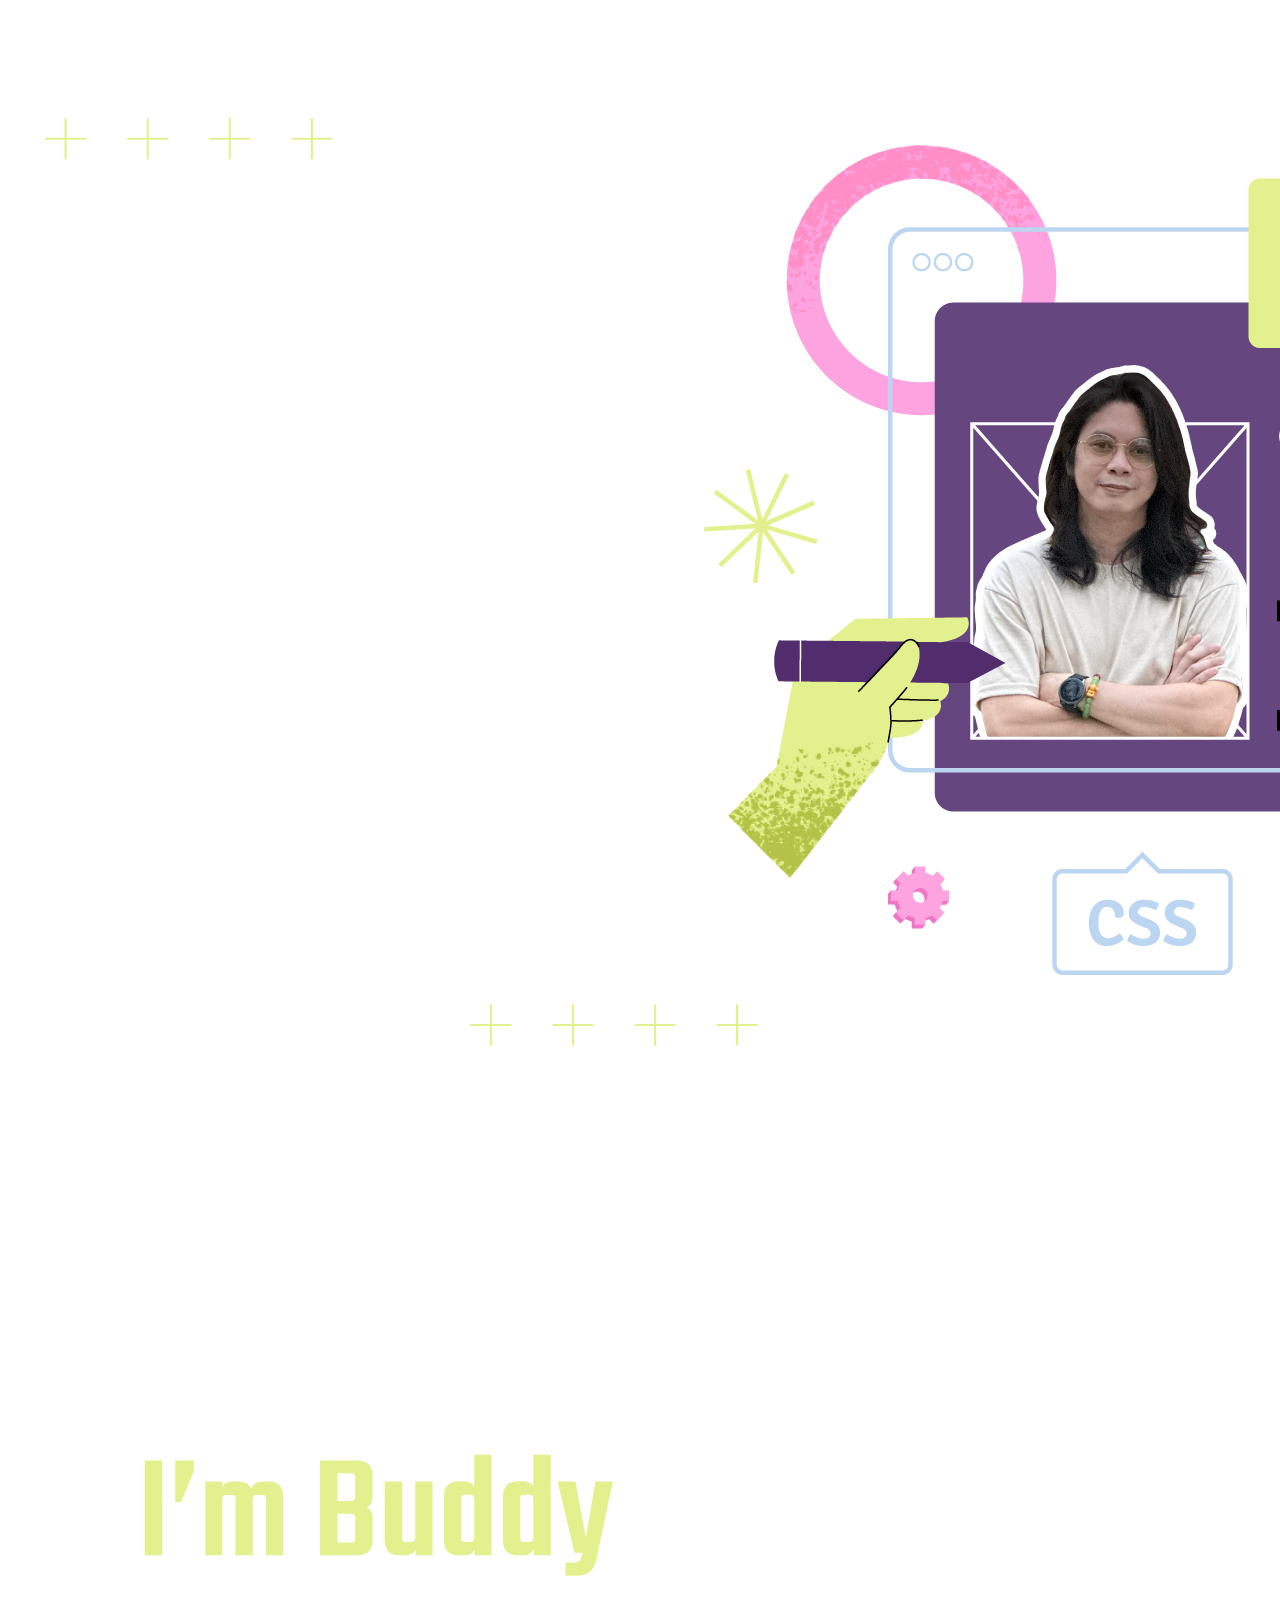
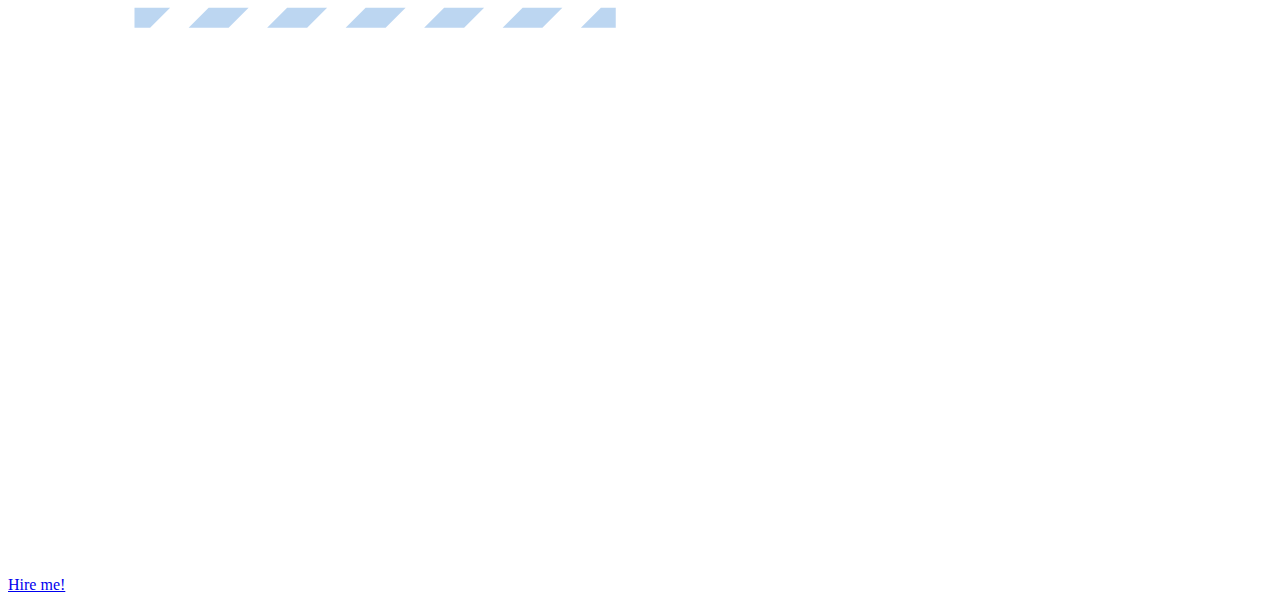
<file: portfolio project/proto/index.html>
<!DOCTYPE html>
<html lang="en">
<head>
    <meta charset="UTF-8">
    <meta name="viewport" content="width=device-width, initial-scale=1.0">
    <title>Buddy Mejia :D</title>
    <link rel="stylesheet" type="text/css" href="E:\xoctis code\portfolio project\proto\index.css" />
    <link rel="preconnect" href="https://fonts.googleapis.com">
    <link rel="preconnect" href="https://fonts.gstatic.com" crossorigin>
    <link href="https://fonts.googleapis.com/css2?family=Teko:wght@400;500;600;700&display=swap" rel="stylesheet">
</head>
<body>
    <header>
        <main id="main">
            <img src="../resources/2.png" alt="portfolio cover" id="portfolioCover">
            <img src="../resources/3.png" alt="introduction" id="introduction">
            <a href="../resources/Buddy Resume 2023.pdf" target="_blank" download="BuddyMejiaResume">Hire me!</a>
        </main>
    </header>
</body>
</html>
</file>
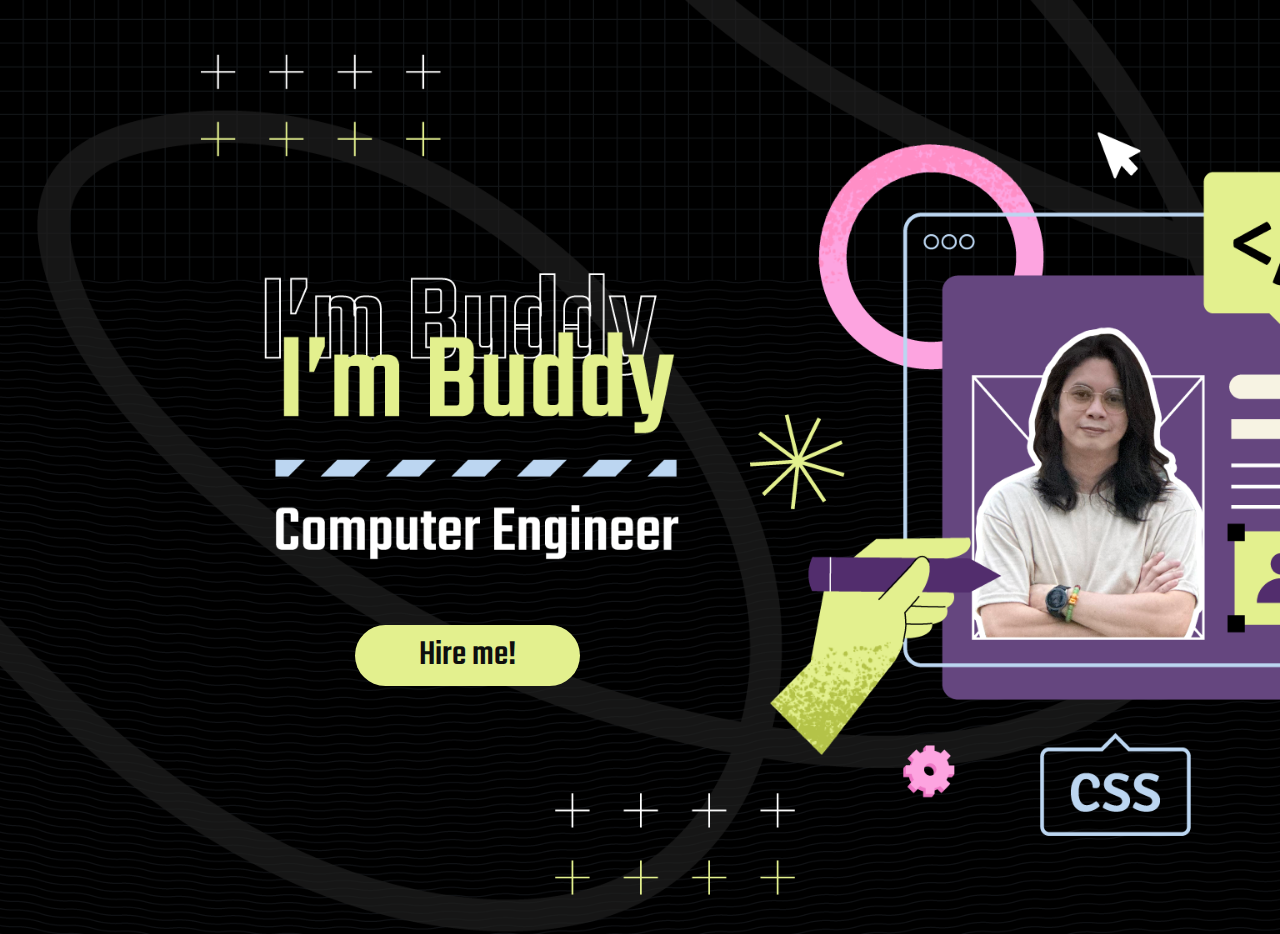
<file: portfolioproject/proto/index.html>
<!DOCTYPE html>
<html lang="en">
<head>
    <meta charset="UTF-8">
    <meta name="viewport" content="width=device-width, initial-scale=1.0">
    <title>Buddy Mejia :D</title>
    <link rel="stylesheet" type="text/css" href="index.css" />
    <link rel="preconnect" href="https://fonts.googleapis.com">
    <link rel="preconnect" href="https://fonts.gstatic.com" crossorigin>
    <link href="https://fonts.googleapis.com/css2?family=Teko:wght@400;500;600;700&display=swap" rel="stylesheet">
</head>
<body>
    <header>
        <main id="main">
            <img src="../resources/2.png" alt="portfolio cover" id="portfolioCover">
            <img src="../resources/3.png" alt="introduction" id="introduction">
            <a href="../resources/Buddy Resume 2023.pdf" target="_blank" download="BuddyMejiaResume">Hire me!</a>
        </main>
    </header>
</body>
</html>
</file>
<file: portfolioproject/proto/index.css>
* {
    padding: 0;
    margin: 0;
    box-sizing: border-box;
}

body {
    background-image: url("../resources/1.png");
    background-size: cover, contain;
    background-color: black;
    background-repeat: no-repeat;
}

#portfolioCover {
    height: 900px;
    width: 1600px;
    margin-left: 170px;
    margin-top: 30px;
}

#introduction {
    position: absolute;
    height: 900px;
    width: 1600px;
    left: 170px;
    top: 30px;
}

a {
    display: block;
    width: 225px;
    padding: 5px;
    border-radius: 40px;
    background-color: #e3f08e;
    text-align: center;
    font-size: 36px;
    color: #0e0e0e;
    text-decoration: none;
    position: absolute;
    top: 625px;
    left: 355px;
    font-family: 'Teko', sans-serif;
    font-weight: 500;
}

a:hover {
    background-color: #65467f;
    color: #e3f08e;
}
</file>
